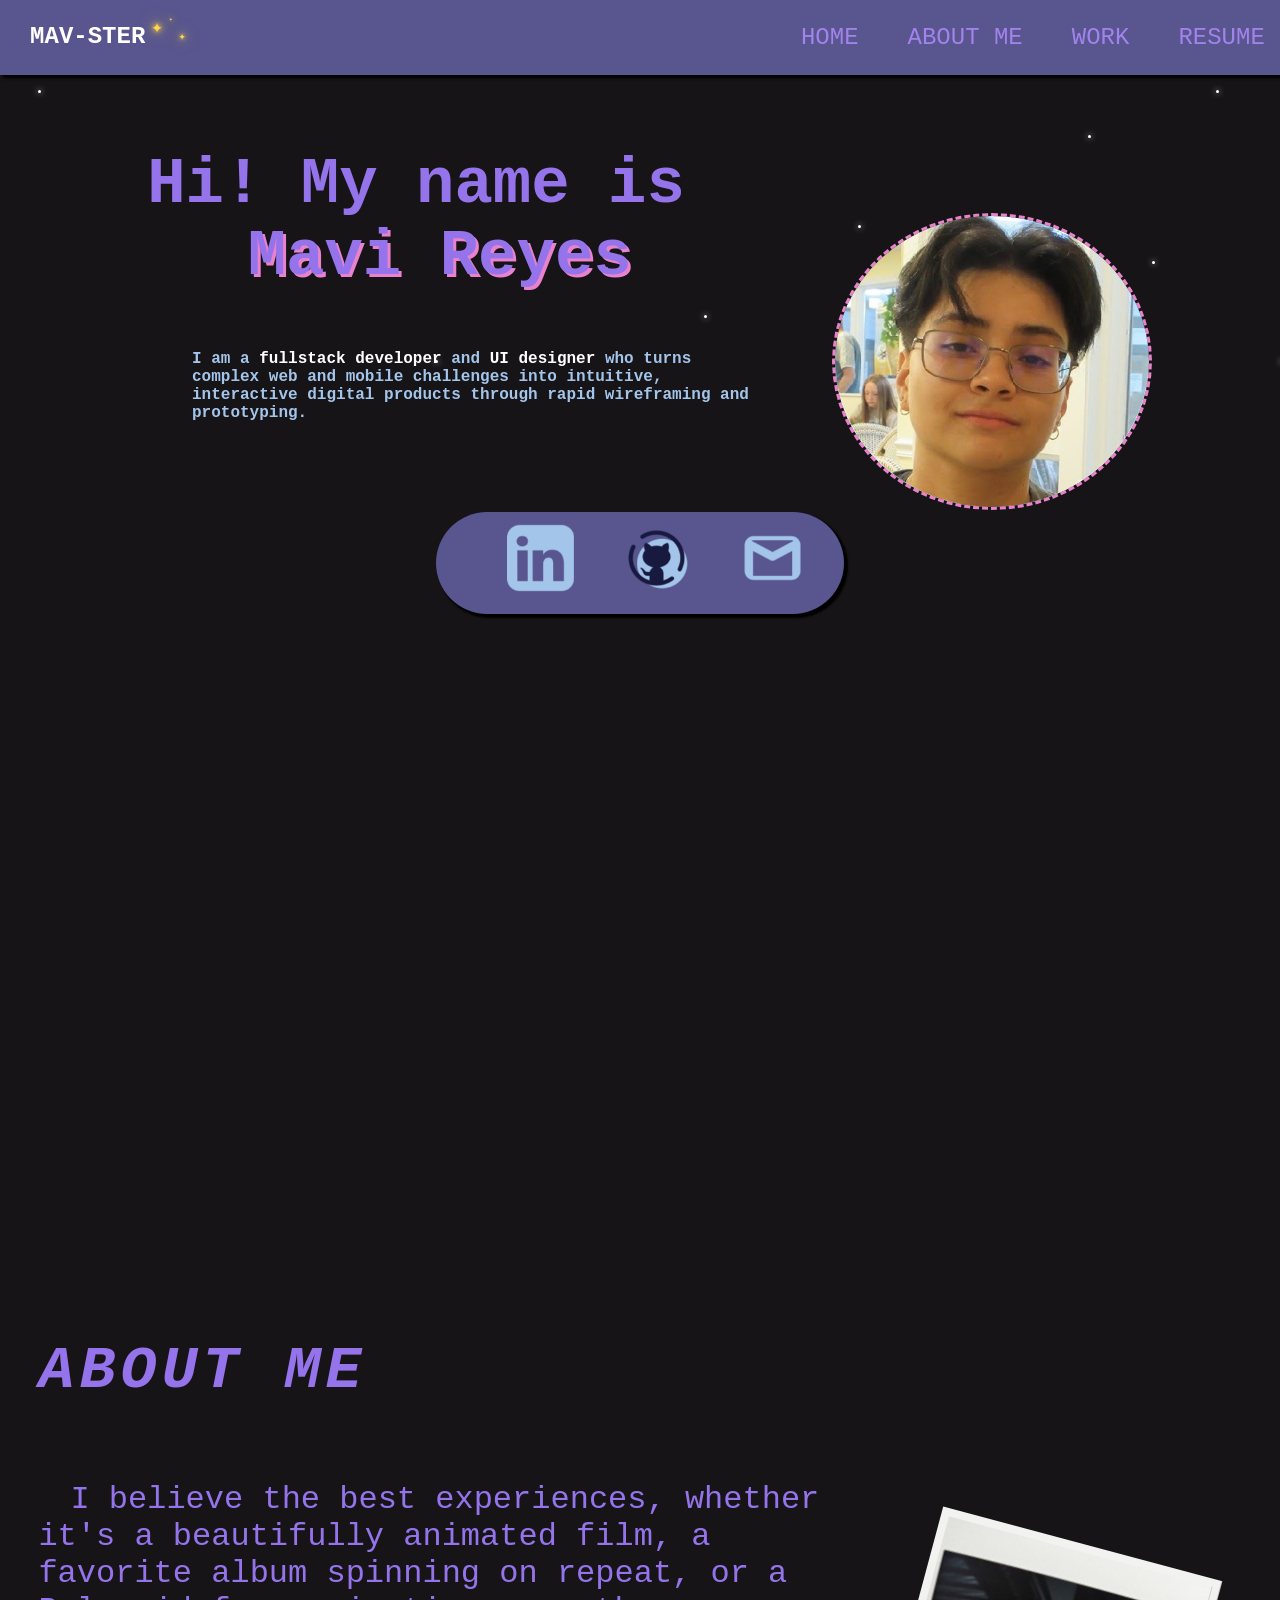
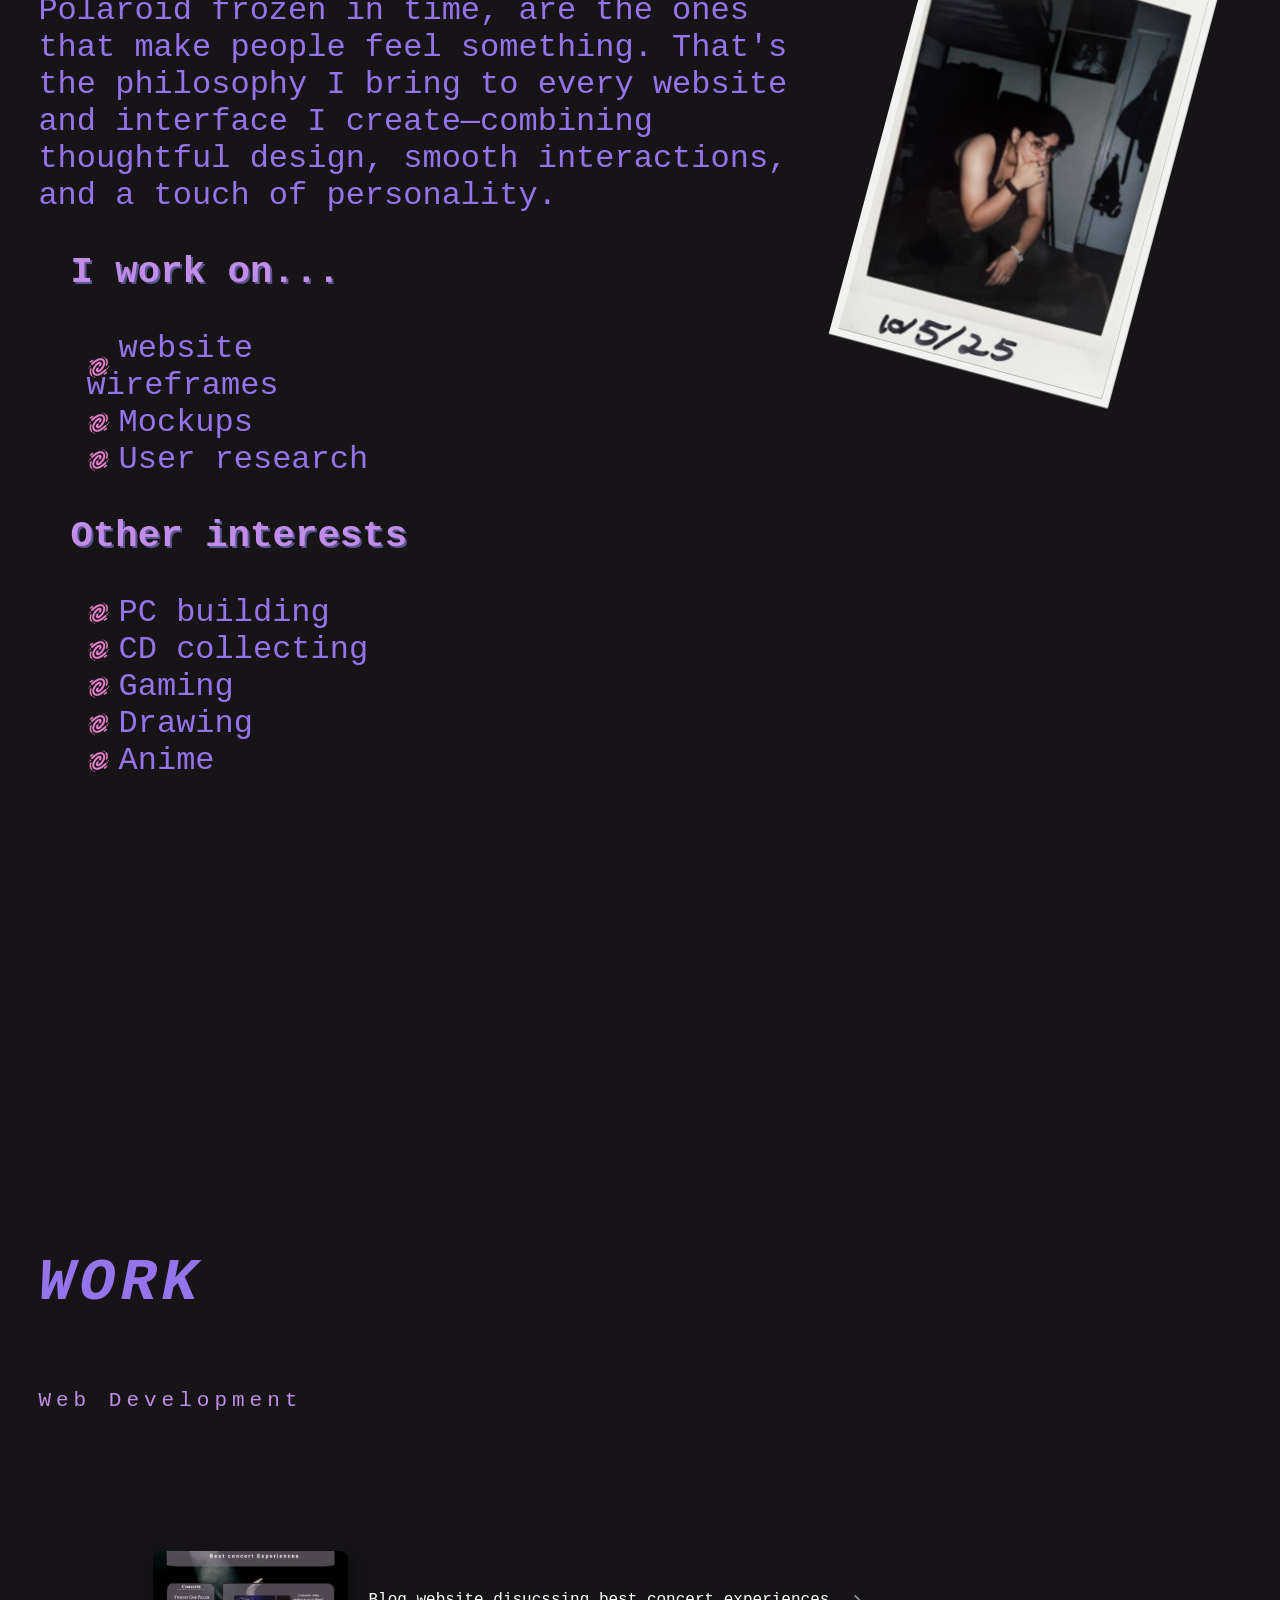
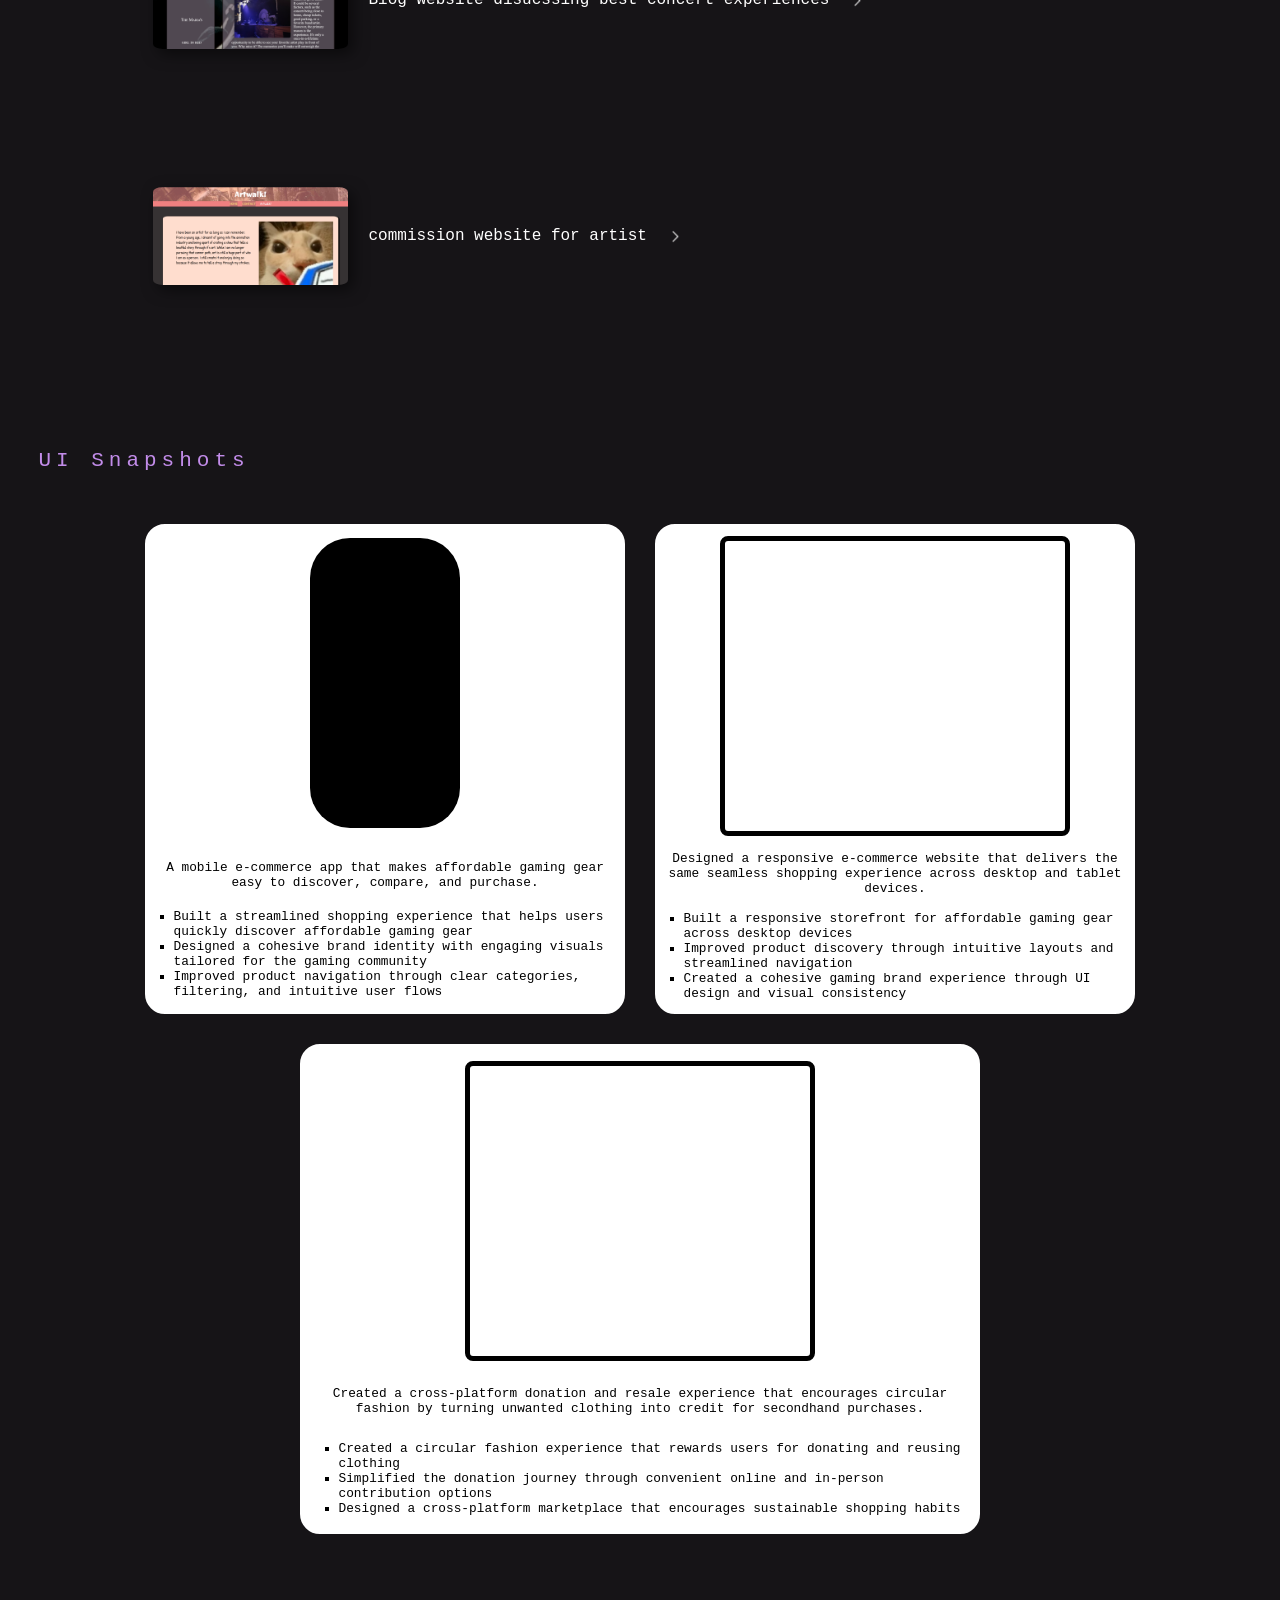
<file: index.html>
<!doctype html>
<html>
<head>
<link rel="stylesheet" type="text/css" href="stylesheet.css">
<meta charset="utf-8">
<meta name="viewport" content="width=device-width, initial-scale=1.0">
<title>Mavi Reyes</title>
</head>

<body>
	<!--
	#CABFE6
		#58558F
		#C28CE9
		#A282EB
		#A4C5EA
		#EA81CD
COLOR PALLETE
-->
<header>
	<h2 id="logo">MAV-STER<span class="star">✦</span><span id="second"><span class="star">✦</span></span><span><span id="third" class="star">✦</span></span></h2>
	<nav>
		<ul>
			<li><a class="underline" href="#top">HOME</a></li>
			<li><a  class="underline" href="#about">ABOUT ME</a></li>
			<li><a class="underline" href="#projects">WORK</a></li>
			<li><a class="underline" href="Mavi-R-Resume.pdf" download="Mavi_R.pdf" title="Resume download">RESUME</a></li>
		</ul>
	</nav>
</header>
	<br id="top"><br>
	<div id="main">
			<img  id="me" src="images/mefr.png" alt="muah">
	
<h1 id="name">Hi! My name is <br><span id="shadow">Mavi Reyes</span></h1> <!--Maybe I'll animate my name?-->
		<br>
	<h3 id="position">I am a <span class="role">fullstack developer</span> and <span  class="role">UI designer</span> who turns complex web and mobile challenges into intuitive, interactive digital products through rapid wireframing and prototyping.

</h3>
		</div>
	<!--<img> of my face, I'll make the photo round-->
	
	<br><br><br><br><br>
<div id="socials-wrapper">
	<ul>
  		<li id="linked"><a href="https://www.linkedin.com/in/mavi-reyes-328201373" title="LINKEDIN profile" target="_blank"><img class="social" src="images/linkedin.png" alt="linked" ></a></li>
  		<li><a href="https://github.com/Mav-ster" title="Github Profile" target="_blank"><img class="social" src="images/github.png" alt="git"  ></a></li>
  		<li><a href="mailto:mavireyes24@gmail.com" title="Email"><img class="social" src="images/gmail.png" alt="email" ></a></li>
	</ul>
</div><!--Customize to make horizantal and make them glow when hovered over -->
	<br><br><br><br><br><br><br><br><br><br><br><br><br><br><br><br><br><br><br><br><br><br><br><br><br><br><br><br><br ><br><br><br><br><br id="about"><br><br><br><br>

	
		<h1 class="more"><i>ABOUT ME</i></h1>
<div id="details-wrapper">
	
	<img  id="poloroid" src="images/1-smalls.jpeg" alt="poloroid1">
	
<p>I believe the best experiences, whether it's a beautifully animated film, a favorite album spinning on repeat, or a Polaroid frozen in time, are the ones that make people feel something. That's the philosophy I bring to every website and interface I create—combining thoughtful design, smooth interactions, and a touch of personality.</p>
	<br>
	
	<h3>I work on...</h3>
	<br>
	<ul>
		<li>website wireframes</li>
		<li>Mockups</li>
		<li>User research</li>
	</ul>
	<br>
<h3><b>Other interests</b></h3>
	<br>
	<ul>
		<li>PC building</li>
		<li>CD collecting</li>
		<li>Gaming</li>
		<li>Drawing</li>
		<li>Anime</li>
	</ul>
</div>
	<br><br><br><br><br><br><br><br><br><br><br><br><br><br><br><br><br><br><br><br><br><br><br><br><br><br><br><br><br><br><br><br><br><br><br><br><br><br><br><br><br><br><br><br><br><br><br><br><br><br><br><br><br><br><br><br><br><br><br><br><br><br><br><br><br><br><br><br><br><br><br ><br><br id="projects"><br><br><br>
	
		<span><h1 class="more"><i>WORK</i></h1></span>
	
		<p class="more"><small>Web Development</small></p>

	<ul id="work">
		<li><a href="final2/final.html" title="project one" target="_blank"><img src="images/blog.png" alt="concerts"> Blog website disucssing best concert experiences<img class="enlarge" src="images/enlarge.png" alt="enlarge"></a></li>
		<li><a href="https://mav-ster.xo.je/final/final.php?id=main.php" title="project two" target="_blank"><img src="images/commission.png" alt="drawings"> commission website for artist<img class="enlarge" src="images/enlarge.png" alt="enlarge"></a></li>
	</ul>
		<p class="more"><small>UI Snapshots</small></p>
	<div class="ui-container">
		<div class="box">
			<div id="gif">
			<video id="gif-vid" autoplay muted loop playsinline>
				<source src="vids/mockup1.mp4" type="video/mp4">
				Your browser does not the video tag.
				</video></div>
			<p  class="summary">A mobile e-commerce app that makes affordable gaming gear easy to discover, compare, and purchase.</p>
			<ul>
				<li>Built a streamlined shopping experience that helps users quickly discover affordable gaming gear</li>
				<li>Designed a cohesive brand identity with engaging visuals tailored for the gaming community</li>
				<li>Improved product navigation through clear categories, filtering, and intuitive user flows</li>
			</ul>
			<!--<p><a class="study" href="#">View case study</a></p> -->
		</div>
		<div class="box">
			<div class="gif">
				<video class="gif-vids" autoplay muted loop playsinline>
				<source src="vids/mockup2.mp4" type="video/mp4">
				Your browser does not the video tag.
				</video>
			</div>
			<p  class="summary">Designed a responsive e-commerce website that delivers the same seamless shopping experience across desktop and tablet devices.</p>
			<ul>
				<li>Built a responsive storefront for affordable gaming gear across desktop devices</li>
				<li>Improved product discovery through intuitive layouts and streamlined navigation</li>
				<li>Created a cohesive gaming brand experience through UI design and visual consistency</li>
			</ul>
			<!--<p><a class="study" href="#">View case study</a></p> -->
		</div>
		<div class="box">
			<div class="gif">
			<video class="gif-vids" autoplay muted loop playsinline>
				<source src="vids/mockup3.mp4" type="video/mp4">
				Your browser does not the video tag.
				</video></div>
			<p class="summary">Created a cross-platform donation and resale experience that encourages circular fashion by turning unwanted clothing into credit for secondhand purchases.</p>
			<ul>
				<li>Created a circular fashion experience that rewards users for donating and reusing clothing</li>
				<li>Simplified the donation journey through convenient online and in-person contribution options</li>
				<li>Designed a cross-platform marketplace that encourages sustainable shopping habits</li>
			</ul>
			<!--<p><a class="study" href="#">View case study</a></p> -->
		</div>
	</div>
	<br><br><br><br><br><br><br><br><br>
 <!--Animated photo that will link to the concert project. Make the photo grow when hovered -->
	<div class="sky">
		<span class="shooting-star"></span>
		<span class="shooting-star"></span>
		<span class="shooting-star"></span>
		<span class="shooting-star"></span>
		<span class="shooting-star"></span>
		<span class="shooting-star"></span>
		<span class="shooting-star"></span>
		<span class="shooting-star"></span>
		<span class="shooting-star"></span>
		<span class="shooting-star"></span>
	</div>
</body>
</html>
</file>
<file: stylesheet.css>
*{
	box-sizing: border-box;
	margin:0;
	padding:0;

}


header{
	position: sticky;
	top:0;
	z-index: 1000;
}

html{
	scroll-behavior: smooth;
}
body{
	background-color: #161417;
	font-family:Consolas, "Andale Mono", "Lucida Console", "Lucida Sans Typewriter", Monaco, "Courier New", "monospace";
}
#main{
	margin-top: 3%;
}
#top{
	scroll-margin-top: 100px;
}
/*scrollbar*/
::-webkit-scrollbar{
	display: none;
}
/*----- */
header {
	background-color:#58558F;
    display: grid;
    grid-template-columns:1fr .7fr;
	box-shadow: 3px 3px 3px;
}
#logo{
	color: white;
	margin: 3% 0 0 4%;
	align-self: flex-start;
}
/*star twinkle */
.star{
    display:inline-block;
    margin-left:6px;      
    color:#FFD54A;
    font-size:.8em;
    vertical-align:top;
	position: relative;
    top: -8px;
    animation:twinkle 2s ease-in-out infinite;
    text-shadow:0 0 5px #FFD54A,0 0 10px #FFD54A,0 0 18px #FFD54A;
}
#second{
	font-size: .3em;
}
#third{
	margin-top: 2%;
	font-size: .5em;
}
@keyframes twinkle{
    0%,100%{
        opacity:.6;
        transform:scale(.9);
        text-shadow:
            0 0 4px #FFD54A,
            0 0 8px #FFD54A;
    }

    50%{
        opacity:1;
        transform:scale(1.25);
        text-shadow:
            0 0 8px #FFD54A,
            0 0 16px #FFD54A,
            0 0 28px #fff;
    }
/*END */	
}
#name{
	margin:0;
	color:#9574EB;
	font-size: clamp(2em, 5vw, 5em);
	text-align: center;
	animation-name: slideDownAnimation;
  	animation-duration: 1s;
  	animation-timing-function: cubic-bezier(0.68,-0.55,0.27,1.55);
  	animation-iteration-count: 1;
  	animation-direction: normal;
  	animation-fill-mode: both;
	flex-direction: column-reverse;
}
#shadow{
	text-shadow: 3px 3px #EA81CD;
	margin-left: 3.7%;
}
nav ul{
	display: flex;
	list-style:none;
	gap:1px;
}

nav a:link{
	text-decoration: none;
	margin:1em;
	font-size: 1.5em;
	color:#A282EB;
	transition: .2s ease-out;
	position: relative;
	top:0;
	display: block;
}

nav ul a{
	width:100%;
}

nav a:visited{
	color:#A4C5EA;
}

nav a:hover{
	color:#EA81CD;
}
.underline{
	position:relative;
	display: inline-block;
	text-align: center;
}
.underline::after {
	content:'';
	height:3%;
	width:45%;
	background-color:#EA81CD;
	position:absolute;
	left:50%;
	transform: translateX(-50%);
	bottom:1px;
	opacity:0;
	transition: all 0.2s ease-out;
	pointer-events:none;
}
.underline:hover::after{
	opacity:1;
}

nav a:active{
	top:3px;
}
/*Social links */
#socials-wrapper ul{
	list-style: none;
	display:flex;
	justify-content: flex-start;
	font-size: 2em;
	background-color: rgba(88,85,143,100);
	width:fit-content;
	height:auto;
	border-radius: 90px;
	margin:0 auto;
	padding:1% 3%;
	gap:1rem;
	box-shadow: 3px 3px 2px 1px black;
	
}
@keyframes slideupAnimation{
	0% {transform:translatey(100px);
	opacity:0;}
	100%{ transform:translatey(0);
	opacity:1;}
}

#socials-wrapper li{
	margin-left: 10%;
	animation-name:slideupAnimation;
	animation-duration: 1s;
	animation-timing-function:cubic-bezier(0.68,-0.55,0.27,1.55);
	animation-iteration-count: 1;
	animation-direction: normal;
	animation-fill-mode:both;
}
#socials-wrapper a:link{
	text-align: center;
	text-decoration: none;
	position: relative;
	top:0;
	transition: .2s ease-in-out;
}
#socials-wrapper a:active{
	top:3px;
}
/* images of myself animations */
@keyframes slideDownAnimation {
  0% { transform: translateY(-100px); opacity: 0; }
  100% { transform: translateY(0); opacity: 1; }
}

#me{
	margin-top: 5%;
	margin-right: 10%;
	float: right;
	width:25%;
	max-width:600px;
	height:auto;
	border-radius: 50%;
	border:#EA81CD 3px dashed;
	flex-shrink:0;
	animation-name: slideDownAnimation;
  	animation-duration: 1s;
  	animation-timing-function: cubic-bezier(0.68,-0.55,0.27,1.55);
  	animation-iteration-count: 1;
  	animation-direction: normal;
  	animation-fill-mode: both;
}

/*end */

.social{
	width:100%;
	height:auto;
	transition: 0.2s ease-in-out;
}
.social:hover{
	transform: scale(1.2);
}
#position{
	color:#A4C5EA;
	width:45%;
	font-size:clamp(1em, 1vw, 2em);
	margin-top:3%;
	margin-left:15%;
	animation-name: slideDownAnimation;
  	animation-duration: 1s;
  	animation-timing-function: cubic-bezier(0.68,-0.55,0.27,1.55);
  	animation-iteration-count: 1;
  	animation-direction: normal;
  	animation-fill-mode: both;
}
.more{
	margin:3%;
	font-size: 3.75em;
	color:#9574EB;;
	letter-spacing: 5px;

}
.more small{
	font-size: 35%;
	color:#C28CE9;
}
#details-wrapper{
	font-size: 2em;
	color:#9574EB;;
	margin:3%;
	float: left;
	text-indent: 1em;
}
#details-wrapper h3{
	color:#C28CE9;
	text-shadow: 2px 2px #58558F;
}
#details-wrapper  li {
	background-image:url("images/nebula.png");
	background-repeat: no-repeat;
	background-position: 0;
	list-style: none;
	margin-left: 4%;
	width: 30%;
}
#details-wrapper li:hover{
	background-color:rgba(88,85,143,0.65); 
	color:#EA81CD;
	background-size:1em;
	border-radius: 3em;
}
#poloroid{
	width:30%;
	height:auto;
	border: 10px solid #F2F2F0;
	float:right;
	margin-right: 3%;
	transform: rotate(15deg) scale(.8);
	transition: .3s ease-out;
}
#poloroid:hover{
	transform: scale(1);
}

#work  li a{
	color:white;
	 display: flex;
    align-items: center;   /* vertically centers text with image */
    gap: 20px;             /* space between image and text */
    text-decoration: none;
}
#work{
	display: grid;
    grid-template-rows: 1fr;
    gap: 85px;
	margin-left: 5%;
	padding:5%;
	width:75%;
}
#work li:hover{
	position:relative;
	background-color:#363538;
	border-bottom: solid white 3px;
}
#work li{
	list-style: none;
	border-bottom: 3px solid transparent;
	padding:3%;
	display: block;
}
#work img:not(.enlarge){
	height:auto;
	width:25%;
	box-shadow: 5px 5px 15px 0px rgba(0, 0, 0, 0.50);
	border-radius: 5%;
	transition: .3s ease-in-out;
}
#work img:not(.enlarge):hover{
	transform:scale(1.1);
}
#work .enlarge{
	 width: 15px;
    height: auto;
	transition: transform .2s ease;
   
    
}
#work li:hover .enlarge {
    transform: translateX(125px);
}
/*Animation and bold added to job titles */
.role{
	color:white;
}
/*shooting stars background */
.sky{
	position: fixed;
    inset: 0;
    overflow: hidden;
    pointer-events: none;
    z-index: -10000;
}
.shooting-star{
    position: absolute;
    width: 3px;
    height: 3px;
    background: white;
    border-radius: 50%;
    box-shadow: 0 0 6px white;
    animation: shoot 6s linear infinite;
}
@keyframes shoot{

    0%{
        transform:translate(0,0);
        opacity:0;
    }

    10%{
        opacity:1;
    }

    100%{
        transform:translate(-700px,700px);
        opacity:0;
    }

}
.shooting-star:nth-child(1){
    top:10%;
    left:95%;
    animation-delay:0s;
}

.shooting-star:nth-child(2){
    top:29%;
    left:90%;
    animation-delay:2s;
}

.shooting-star:nth-child(3){
    top:40%;
    left:100%;
    animation-delay:5s;
}

.shooting-star:nth-child(4){
    top:5%;
    left:80%;
    animation-delay:0s;
}

.shooting-star:nth-child(5){
    top:15%;
    left:85%;
    animation-delay:0s;
}
.shooting-star:nth-child(6){
    top:10%;
    left:3%;
    animation-delay:0s;
}

.shooting-star:nth-child(7){
    top:25%;
    left:67%;
    animation-delay:2s;
}

.shooting-star:nth-child(8){
    top:40%;
    left:34%;
    animation-delay:5s;
}

.shooting-star:nth-child(9){
    top:5%;
    left:10%;
    animation-delay:0s;
}

.shooting-star:nth-child(10){
    top:35%;
    left:55%;
    animation-delay:0s;
}
/*UI design projects */
.ui-container{
	display: grid;
	gap:30px;
	grid-template-columns:repeat(2, 480px);
	justify-content: center;
	margin-top: 40px;
}
.box{
	display: grid;
    grid-template-rows: auto auto;
    justify-items: center;
	align-items: center;
	overflow: visible;
	 border: 5px solid white;
    border-radius: 20px;
   	width: 100%;
    max-width: 680px;
    height: 490px;
	background-color: white;
	font-size: .8em;
}
.box ul{
	padding-left: 5%;
}
.box li{
	list-style: square;
}
.gif{
	overflow: hidden;
	border: 5px solid black;
	border-radius: 8px;
	width:350px;
	height:300px;
	
}
#gif{
	overflow:hidden;
	display: block;
	border: 5px solid transparent;
	width: 150px;
	height: 290px;
	border-radius: 40px 40px 40px;
	margin: 0 auto 1em;
	background-color: black;
	
}
#gif-vid{
	display: block;
	object-position:50% 20%;
	object-fit:cover;
	width:100%;
	height:100%;
	z-index: -1;
	margin-bottom:15%;
}
.gif-vids{
	display:block;
	object-fit: cover;
	object-position: 50% 50%;
	width:100%;
	height:100%;
}
.summary{
	text-align: center;
}
.box:nth-child(3){
	justify-self: center;
	grid-column: span 2;
}
/*case study links */
.study:link{
	color:white;
	text-decoration: none;
	background-color:#58558f;
	border-radius:10px;
	padding:5%;
	display:inline-flex;
	white-space:nowrap;
	transition: transform .3s ease ;
}
.study:visited{
	color:#C28CE9;
}
.study:hover{
	background-color:#353357;
}
.study:active{
	transform:translateY(3px);
}
/*mobile screens */
@media (max-width: 600px) {
	header{
		grid-template-columns: 1fr;
		padding: 2% 0;
	}
	#logo{
		margin: 3% 0 0 5%;
		font-size: 1em;
	}
	nav ul{
		flex-wrap: nowrap;
		justify-content: center;
		gap: 0;
		padding-right: 0;
	}
	nav a:link{
		margin: 0 0.4em;
		font-size: 0.85em;
	}
	.underline::after{
		width: 70%;
	}
	.ui-container{
		grid-template-columns: 1fr;
		gap: 20px;
		padding: 0 5%;
	}
	.box{
		height: auto;
		min-height: 490px;
		padding: 1em 0;
	}
	.box:nth-child(3){
		grid-column: span 1;
	}
	
}
</file>
